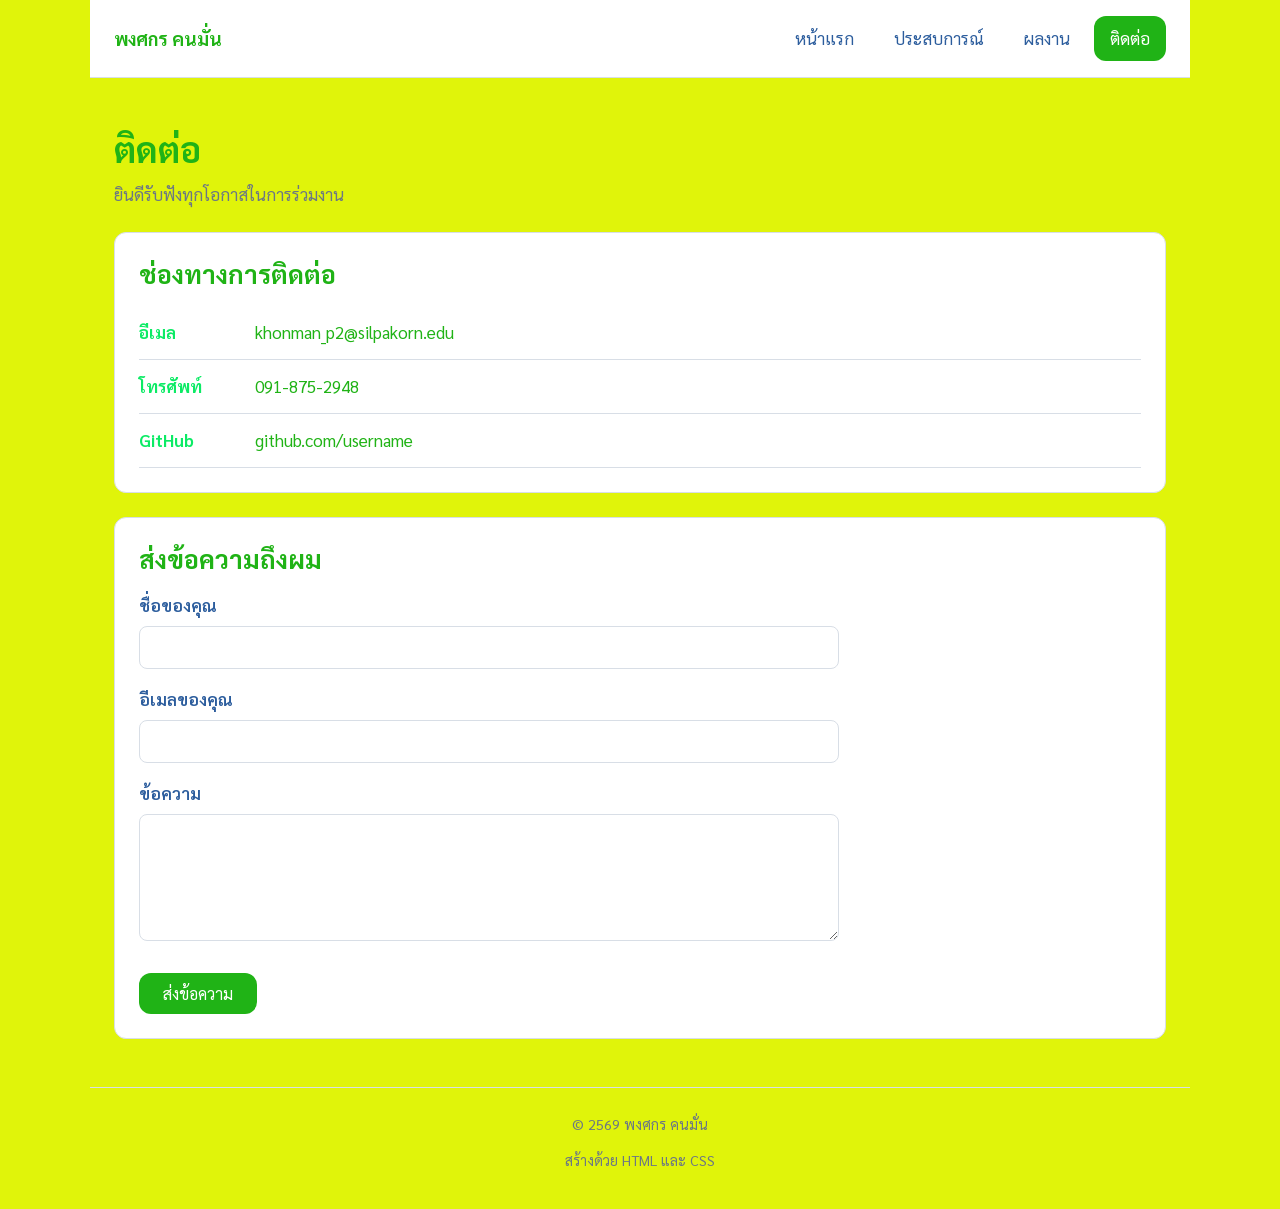
<file: contact.html>
<!DOCTYPE html>
<html lang="th">
<head>

    <meta charset="UTF-8">
    <meta name="viewport" content="width=device-width, initial-scale=1.0">

    <title>ติดต่อ | พงศกร คนมั่น</title>

    <link rel="preconnect" href="https://fonts.googleapis.com">

    <link href="https://fonts.googleapis.com/css2?family=Sarabun:wght@400;600;700&display=swap"
          rel="stylesheet">

    <link rel="stylesheet" href="style.css">

</head>

<body>

<header class="site-header">

    <a href="index.html" class="logo">
       พงศกร คนมั่น
    </a>

    <nav class="site-nav">

        <ul>

            <li>
                <a href="index.html">หน้าแรก</a>
            </li>

            <li>
                <a href="experience.html">ประสบการณ์</a>
            </li>

            <li>
                <a href="projects.html">ผลงาน</a>
            </li>

            <li>
                <a href="contact.html" class="active">ติดต่อ</a>
            </li>

        </ul>

    </nav>

</header>

<main>

    <section class="page-head">

        <h1>ติดต่อ</h1>

        <p class="tagline">
            ยินดีรับฟังทุกโอกาสในการร่วมงาน
        </p>

    </section>


    <section>

        <h2>ช่องทางการติดต่อ</h2>

        <ul class="contact-list">

            <li>
                <span class="label">อีเมล</span>
                <a href="mailto:khonman_p2@silpakorn.edu">
                    khonman_p2@silpakorn.edu
                </a>
            </li>

            <li>
                <span class="label">โทรศัพท์</span>
                <a href="tel:+66918752948">
                    091-875-2948
                </a>
            </li>

            <li>
                <span class="label">GitHub</span>
                <a href="https://github.com/khonmanp2-tech"
                   target="_blank"
                   rel="noopener">
                    github.com/username
                </a>
            </li>

           

        </ul>

    </section>


    <section>

        <h2>ส่งข้อความถึงผม</h2>

        <form class="contact-form"
              action="#"
              method="POST">

            <div class="field">

                <label for="name">
                    ชื่อของคุณ
                </label>

                <input type="text"
                       id="name"
                       name="name"
                       required>

            </div>


            <div class="field">

                <label for="email">
                    อีเมลของคุณ
                </label>

                <input type="email"
                       id="email"
                       name="email"
                       required>

            </div>


            <div class="field">

                <label for="message">
                    ข้อความ
                </label>

                <textarea id="message"
                          name="message"
                          rows="5"
                          required></textarea>

            </div>


            <button type="submit" class="btn">
                ส่งข้อความ
            </button>

        </form>

    </section>

</main>


<footer class="site-footer">

    <p>
        &copy; 2569 พงศกร คนมั่น
    </p>

    <p>
        สร้างด้วย HTML และ CSS
    </p>

</footer>

<script src="script.js"></script>

</body>
</html>
</file>
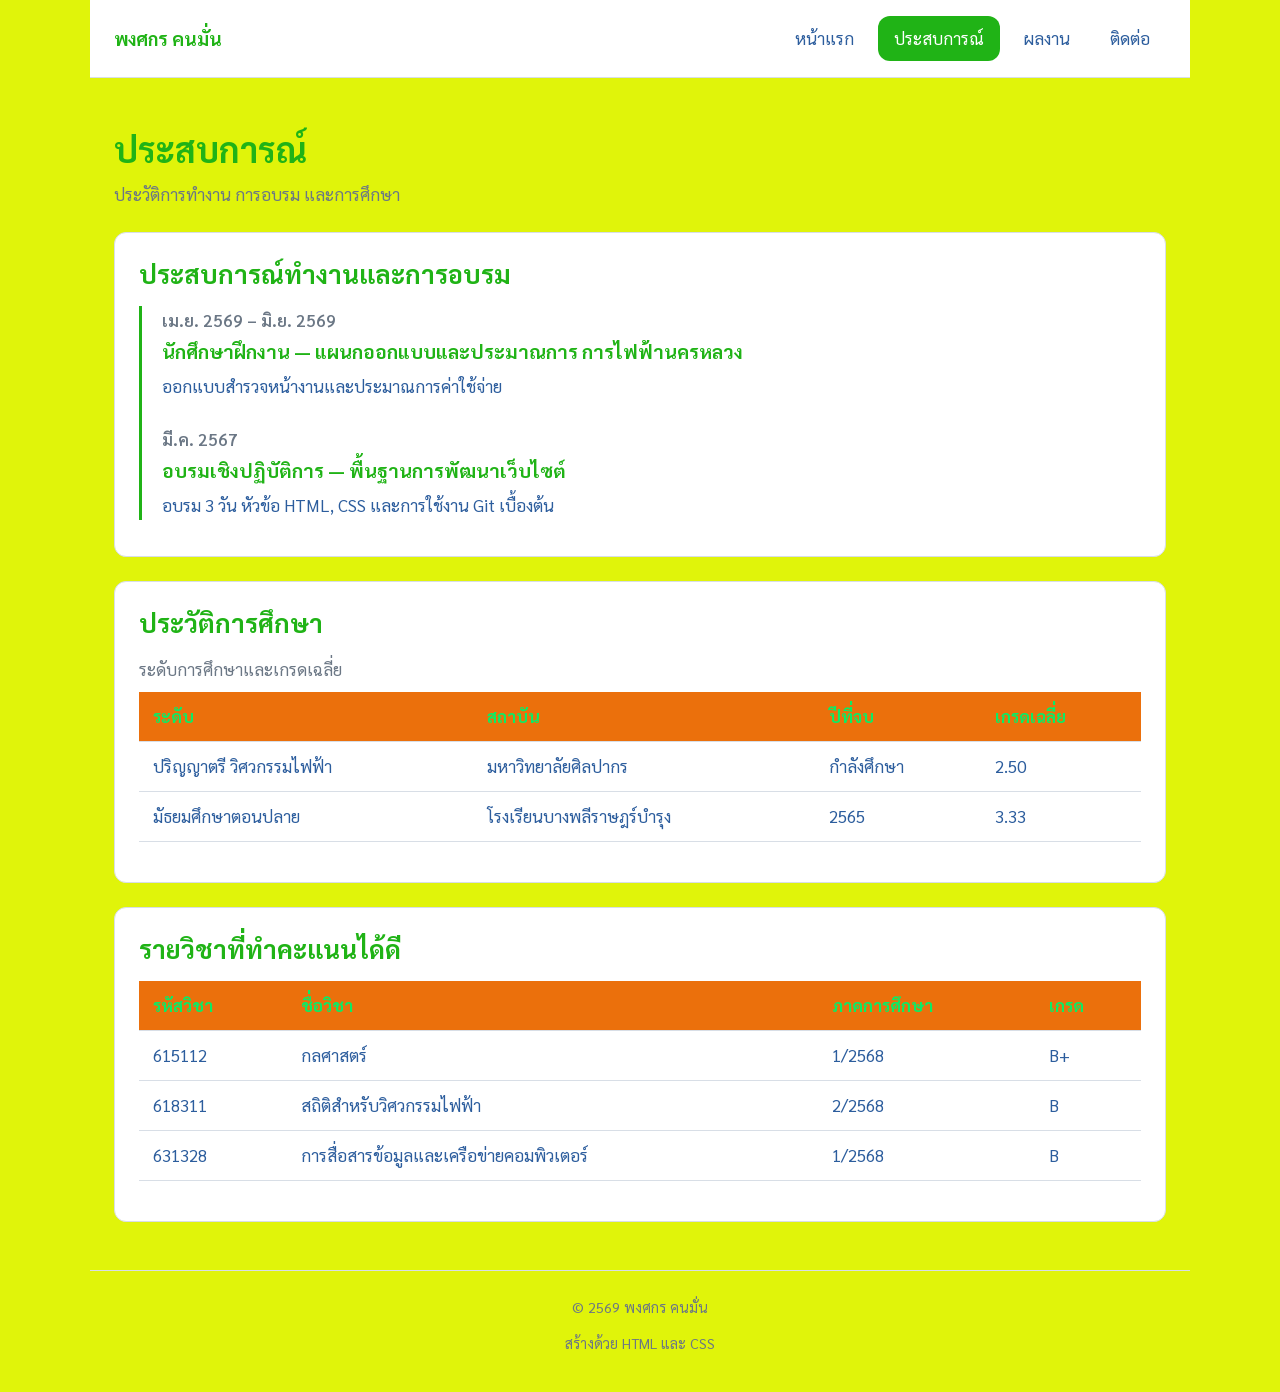
<file: experience.html>
<!DOCTYPE html>
<html lang="th">
<head>
    <meta charset="UTF-8">
    <meta name="viewport" content="width=device-width, initial-scale=1.0">

    <title>ประสบการณ์ | พงศกร คนมั่น</title>

    <link rel="preconnect" href="https://fonts.googleapis.com">
    <link href="https://fonts.googleapis.com/css2?family=Sarabun:wght@400;600;700&display=swap" rel="stylesheet">

    <link rel="stylesheet" href="style.css">
</head>

<body>

<header class="site-header">

    <a href="index.html" class="logo">
        พงศกร คนมั่น
    </a>

    <nav class="site-nav">
        <ul>
            <li><a href="index.html">หน้าแรก</a></li>
            <li><a href="experience.html" class="active">ประสบการณ์</a></li>
            <li><a href="projects.html">ผลงาน</a></li>
            <li><a href="contact.html">ติดต่อ</a></li>
        </ul>
    </nav>

</header>

<main>

    <section class="page-head">
        <h1>ประสบการณ์</h1>
        <p class="tagline">
            ประวัติการทำงาน การอบรม และการศึกษา
        </p>
    </section>

    <section>

        <h2>ประสบการณ์ทำงานและการอบรม</h2>

        <div class="timeline">

            <article class="timeline-item">

                <span class="period">
                    เม.ย. 2569 – มิ.ย. 2569
                </span>

                <h3>
                    นักศึกษาฝึกงาน — แผนกออกแบบและประมาณการ การไฟฟ้านครหลวง
                </h3>

                <p>
                    ออกแบบสำรวจหน้างานและประมาณการค่าใช้จ่าย
                </p>

            </article>

            <article class="timeline-item">

                <span class="period">
                    มี.ค. 2567
                </span>

                <h3>
                    อบรมเชิงปฏิบัติการ — พื้นฐานการพัฒนาเว็บไซต์
                </h3>

                <p>
                    อบรม 3 วัน หัวข้อ HTML, CSS
                    และการใช้งาน Git เบื้องต้น
                </p>

            </article>

        </div>

    </section>

    <section>

        <h2>ประวัติการศึกษา</h2>

        <table class="grade-table">

            <caption>ระดับการศึกษาและเกรดเฉลี่ย</caption>

            <thead>
                <tr>
                    <th>ระดับ</th>
                    <th>สถาบัน</th>
                    <th>ปีที่จบ</th>
                    <th>เกรดเฉลี่ย</th>
                </tr>
            </thead>

            <tbody>

                <tr>
                    <td>ปริญญาตรี วิศวกรรมไฟฟ้า</td>
                    <td>มหาวิทยาลัยศิลปากร</td>
                    <td>กำลังศึกษา</td>
                    <td>2.50</td>
                </tr>

                <tr>
                    <td>มัธยมศึกษาตอนปลาย</td>
                    <td>โรงเรียนบางพลีราษฎร์บำรุง</td>
                    <td>2565</td>
                    <td>3.33</td>
                </tr>

            </tbody>

        </table>

    </section>

    <section>

        <h2>รายวิชาที่ทำคะแนนได้ดี</h2>

        <table class="grade-table">

            <thead>
                <tr>
                    <th>รหัสวิชา</th>
                    <th>ชื่อวิชา</th>
                    <th>ภาคการศึกษา</th>
                    <th>เกรด</th>
                </tr>
            </thead>

            <tbody>

                <tr>
                    <td>615112</td>
                    <td>กลศาสตร์</td>
                    <td>1/2568</td>
                    <td>B+</td>
                </tr>

                <tr>
                    <td>618311</td>
                    <td>สถิติสำหรับวิศวกรรมไฟฟ้า</td>
                    <td>2/2568</td>
                    <td>B</td>
                </tr>

                <tr>
                    <td>631328</td>
                    <td>การสื่อสารข้อมูลและเครือข่ายคอมพิวเตอร์</td>
                    <td>1/2568</td>
                    <td>B</td>
                </tr>

            </tbody>

        </table>

    </section>

</main>

<footer class="site-footer">
    <p>&copy; 2569 พงศกร คนมั่น</p>
    <p>สร้างด้วย HTML และ CSS</p>
</footer>

<script src="script.js"></script>

</body>
</html>
</file>
<file: style.css>
/* ---------- รีเซ็ตค่าเริ่มต้น ---------- */

* {
    margin: 0;
    padding: 0;
    box-sizing: border-box;
}


/* ---------- ตัวแปรของทั้งเว็บ ---------- */

:root {

    --brand: #20b316;
    --brand-dark: #0ceb65;
    --brand-light: #eb700c;

    --text: #2c5d9d;
    --text-muted: #6b7785;

    --bg: #e0f40a;
    --surface: #ffffff;
    --border: #d8dee6;

    --gap: 24px;
    --radius: 12px;

    --max-width: 1100px;
}


/* ---------- ตัวอักษรและพื้นหลัง ---------- */

body {

    font-family: "Sarabun", "Segoe UI", Tahoma, sans-serif;

    font-size: 17px;

    line-height: 1.7;

    color: var(--text);

    background-color: var(--bg);
}


h1,
h2,
h3 {

    line-height: 1.3;

    color: var(--brand);
}


h1 {

    font-size: 2.2rem;

    margin-bottom: 8px;
}


h2 {

    font-size: 1.6rem;

    margin-bottom: 16px;
}


h3 {

    font-size: 1.2rem;

    margin-bottom: 8px;
}


p {

    margin-bottom: 12px;
}


a {

    color: var(--brand);

    text-decoration: none;
}


a:hover {

    text-decoration: underline;
}


.tagline {

    color: var(--text-muted);

    font-size: 1.05rem;
}


/* ---------- เมนู ---------- */

.site-header {

    display: flex;

    justify-content: space-between;

    align-items: center;

    flex-wrap: wrap;

    gap: 16px;

    max-width: var(--max-width);

    margin: 0 auto;

    padding: 16px 24px;

    background-color: var(--surface);

    border-bottom: 1px solid var(--border);
}


.logo {

    font-size: 1.15rem;

    font-weight: 700;

    color: var(--brand);
}


.site-nav ul {

    display: flex;

    list-style: none;

    gap: 8px;

    flex-wrap: wrap;
}


.site-nav a {

    display: block;

    padding: 8px 16px;

    border-radius: var(--radius);

    color: var(--text);

    transition: background-color 0.2s, color 0.2s;
}


.site-nav a:hover {

    background-color: var(--brand-light);

    text-decoration: none;
}


.site-nav a.active {

    background-color: var(--brand);

    color: #ffffff;
}


/* ---------- โครงหลัก ---------- */

main {

    max-width: var(--max-width);

    margin: 0 auto;

    padding: var(--gap) 24px;
}


section {

    background-color: var(--surface);

    border: 1px solid var(--border);

    border-radius: var(--radius);

    padding: var(--gap);

    margin-bottom: var(--gap);
}


.page-head {

    background-color: transparent;

    border: none;

    padding-left: 0;

    padding-bottom: 0;
}


/* ---------- ปุ่ม ---------- */

.btn {

    display: inline-block;

    padding: 10px 24px;

    margin-top: 8px;

    background-color: var(--brand);

    color: #ffffff;

    border: none;

    border-radius: var(--radius);

    font-size: 1rem;

    font-family: inherit;

    cursor: pointer;

    transition: background-color 0.2s;
}


.btn:hover {

    background-color: var(--brand-dark);

    text-decoration: none;
}


/* ---------- Footer ---------- */

.site-footer {

    max-width: var(--max-width);

    margin: 0 auto;

    padding: var(--gap) 24px;

    text-align: center;

    color: var(--text-muted);

    font-size: 0.9rem;

    border-top: 1px solid var(--border);
}


/* ---------- หน้า Home ---------- */

.hero {

    display: flex;

    align-items: center;

    gap: var(--gap);

    flex-wrap: wrap;
}


.avatar {

    width: 180px;

    height: 180px;

    object-fit: cover;

    border-radius: 50%;

    border: 4px solid var(--brand);
}


.hero-text {

    flex: 1;

    min-width: 260px;
}


/* ---------- สองคอลัมน์ ---------- */

.two-col {

    display: flex;

    gap: var(--gap);

    flex-wrap: wrap;
}


.two-col .col {

    flex: 1;

    min-width: 280px;
}


.two-col ul {

    padding-left: 20px;
}


.two-col li {

    margin-bottom: 8px;
}


/* ---------- การ์ดทักษะ ---------- */

.skill-grid {

    display: grid;

    grid-template-columns:
        repeat(auto-fit, minmax(200px, 1fr));

    gap: 16px;
}


.skill-card {

    padding: 20px;

    background-color: var(--brand-light);

    border-radius: var(--radius);

    text-align: center;

    transition: transform 0.2s;
}


.skill-card:hover {

    transform: translateY(-4px);
}


/* ---------- การ์ดผลงาน ---------- */

.project-grid {

    display: grid;

    grid-template-columns:
        repeat(auto-fit, minmax(280px, 1fr));

    gap: var(--gap);
}


.project-card {

    display: flex;

    flex-direction: column;

    overflow: hidden;

    background-color: var(--surface);

    border: 1px solid var(--border);

    border-radius: var(--radius);

    transition: box-shadow 0.2s;
}


.project-card:hover {

    box-shadow:
        0 6px 20px rgba(0, 0, 0, 0.1);
}


.project-card img {

    width: 100%;

    height: 180px;

    object-fit: cover;
}


.project-body {

    padding: 20px;

    display: flex;

    flex-direction: column;

    flex: 1;
}


/* ---------- ป้ายเทคโนโลยี ---------- */

.tech-list {

    display: flex;

    flex-wrap: wrap;

    gap: 6px;

    list-style: none;

    margin: 12px 0;
}


.tech-list li {

    padding: 3px 12px;

    background-color: var(--brand-light);

    color: var(--brand-dark);

    border-radius: 999px;

    font-size: 0.85rem;
}


.project-links {

    display: flex;

    gap: 12px;

    margin-top: auto;

    padding-top: 12px;
}


.project-links a {

    font-weight: 600;
}


/* ---------- ตาราง ---------- */

.grade-table {

    width: 100%;

    border-collapse: collapse;

    margin-bottom: 16px;
}


.grade-table caption {

    text-align: left;

    color: var(--text-muted);

    padding-bottom: 8px;
}


.grade-table th,
.grade-table td {

    padding: 10px 14px;

    border-bottom: 1px solid var(--border);

    text-align: left;
}


.grade-table th {

    background-color: var(--brand-light);

    color: var(--brand-dark);
}


/* ---------- Timeline ---------- */

.timeline {

    border-left: 3px solid var(--brand);

    padding-left: 20px;
}


.timeline-item {

    margin-bottom: 24px;
}


.timeline-item:last-child {

    margin-bottom: 0;
}


.period {

    display: inline-block;

    color: var(--text-muted);

    font-weight: 600;

    margin-bottom: 4px;
}


/* ---------- Contact ---------- */

.contact-list {

    list-style: none;
}


.contact-list li {

    display: flex;

    gap: 16px;

    padding: 12px 0;

    border-bottom: 1px solid var(--border);

    flex-wrap: wrap;
}


.label {

    font-weight: 700;

    min-width: 100px;

    color: var(--brand-dark);
}


/* ---------- Form ---------- */

.contact-form {

    max-width: 700px;
}


.field {

    margin-bottom: 16px;
}


.field label {

    display: block;

    margin-bottom: 6px;

    font-weight: 600;
}


.field input,
.field textarea {

    width: 100%;

    padding: 10px 12px;

    border: 1px solid var(--border);

    border-radius: 8px;

    font-family: inherit;

    font-size: 1rem;

    background-color: var(--surface);
}


.field textarea {

    resize: vertical;
}


.field input:focus,
.field textarea:focus {

    outline: 2px solid var(--brand-light);

    border-color: var(--brand);
}


/* ---------- Responsive ---------- */

@media (max-width: 600px) {

    body {

        font-size: 16px;
    }


    .site-header {

        padding: 12px 16px;
    }


    .site-nav ul {

        gap: 4px;
    }


    .site-nav a {

        padding: 6px 10px;
    }


    main {

        padding: 16px;
    }


    section {

        padding: 18px;
    }


    h1 {

        font-size: 1.8rem;
    }


    .avatar {

        width: 140px;

        height: 140px;
    }


    .grade-table {

        font-size: 14px;
    }


    .grade-table th,
    .grade-table td {

        padding: 8px;
    }

}
</file>
